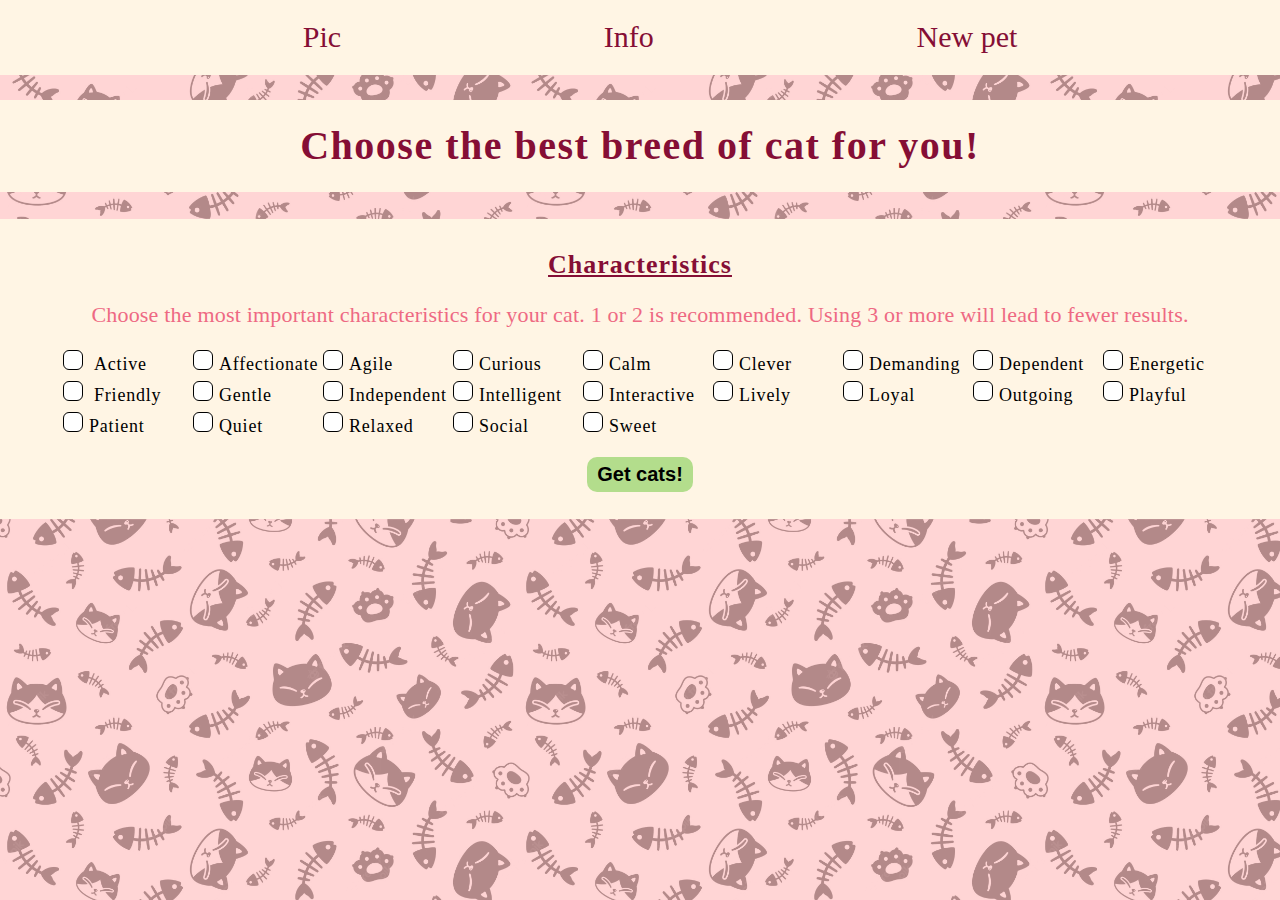
<file: new-pet.html>
<!DOCTYPE html>
<html lang="en">
  <head>
    <meta charset="UTF-8" />
    <meta http-equiv="X-UA-Compatible" content="IE=edge" />
    <meta name="viewport" content="width=device-width, initial-scale=1.0" />
    <title>Cat Generator</title>
    <link rel="stylesheet" href="styles.css" />
  </head>
  <body>
    <header>
      <nav>
        <ul>
          <li><a href="index.html">Pic</a></li>
          <li><a href="info.html">Info</a></li>
          <li><a href="new-pet.html">New pet</a></li>
        </ul>
      </nav>
    </header>
    <main>
      <div class="heading"><h1>Choose the best breed of cat for you!</h1></div>
      
      <div class="character-options">
        <h2 class="char-title">Characteristics</h2>
        <h3 class="instructions">
          Choose the most important characteristics for your cat. 1 or 2 is
          recommended. Using 3 or more will lead to fewer results.
        </h3>
        <div class="checkboxes">
          <div class="characteristic">
            <input type="checkbox" name="active" id="active" value="Active" />
            <label for="active">Active</label>
          </div>

          <div class="characteristic">
            <input
              type="checkbox"
              name="affectionate"
              id="affectionate"
              value="Affectionate"
            /><label for="affectionate">Affectionate</label>
          </div>

          <div class="characteristic">
            <input
              type="checkbox"
              name="agile"
              id="agile"
              value="Agile"
            /><label for="agile">Agile</label>
          </div>

          <div class="characteristic">
            <input
              type="checkbox"
              name="curious"
              id="curious"
              value="Curious"
            /><label for="curious">Curious</label>
          </div>

          <div class="characteristic">
            <input type="checkbox" name="calm" id="calm" value="Calm" /><label
              for="calm"
              >Calm</label
            >
          </div>

          <div class="characteristic">
            <input
              type="checkbox"
              name="clever"
              id="clever"
              value="Clever"
            /><label for="clever">Clever</label>
          </div>

          <div class="characteristic">
            <input
              type="checkbox"
              name="demanding"
              id="demanding"
              value="Demanding"
            /><label for="demanding">Demanding</label>
          </div>

          <div class="characteristic">
            <input
              type="checkbox"
              name="dependent"
              id="dependent"
              value="Dependent"
            /><label for="dependent">Dependent</label>
          </div>

          <div class="characteristic">
            <input
              type="checkbox"
              name="energetic"
              id="energetic"
              value="Energetic"
            /><label for="energetic">Energetic</label>
          </div>

          <div class="characteristic">
            <input
              type="checkbox"
              name="friendly"
              id="friendly"
              value="Friendly"
            />
            <label for="friendly">Friendly</label>
          </div>

          <div class="characteristic">
            <input
              type="checkbox"
              name="gentle"
              id="gentle"
              value="Gentle"
            /><label for="gentle">Gentle</label>
          </div>

          <div class="characteristic">
            <input
              type="checkbox"
              name="independent"
              id="independent"
              value="Independent"
            /><label for="independent">Independent</label>
          </div>

          <div class="characteristic">
            <input
              type="checkbox"
              name="intelligent"
              id="intelligent"
              value="Intelligent"
            /><label for="intelligent">Intelligent</label>
          </div>

          <div class="characteristic">
            <input
              type="checkbox"
              name="interactive"
              id="interactive"
              value="Interactive"
            /><label for="interactive">Interactive</label>
          </div>

          <div class="characteristic">
            <input
              type="checkbox"
              name="lively"
              id="lively"
              value="Lively"
            /><label for="lively">Lively</label>
          </div>

          <div class="characteristic">
            <input
              type="checkbox"
              name="loyal"
              id="loyal"
              value="Loyal"
            /><label for="loyal">Loyal</label>
          </div>

          <div class="characteristic">
            <input
              type="checkbox"
              name="outgoing"
              id="outgoing"
              value="Outgoing"
            /><label for="outgoing">Outgoing</label>
          </div>

          <div class="characteristic">
            <input
              type="checkbox"
              name="playful"
              id="playful"
              value="Playful"
            /><label for="playful">Playful</label>
          </div>

          <div class="characteristic">
            <input
              type="checkbox"
              name="patient"
              id="patient"
              value="Patient"
            /><label for="patient">Patient</label>
          </div>

          <div class="characteristic">
            <input
              type="checkbox"
              name="quiet"
              id="quiet"
              value="Quiet"
            /><label for="quiet">Quiet</label>
          </div>

          <div class="characteristic">
            <input
              type="checkbox"
              name="relaxed"
              id="relaxed"
              value="Relaxed"
            /><label for="relaxed">Relaxed</label>
          </div>

          <div class="characteristic">
            <input
              type="checkbox"
              name="social"
              id="social"
              value="Social"
            /><label for="social">Social</label>
          </div>
          <div class="characteristic">
            <input
              type="checkbox"
              name="sweet"
              id="sweet"
              value="Sweet"
            /><label for="sweet">Sweet</label>
          </div>
        </div>

        <button class="submit">Get cats!</button>
      </div>

      <!-- <h3>Choose a how important these characteristics are to you from 1 (not important) to 5 (very important). </h3> -->
      <!-- <div class="sliders">
          <input
            type="range"
            name="affection"
            id="affection"
            min="1"
            max="5"
            value="1"
          /><label for="affection">Affection</label>
          <input
            type="range"
            name="adaptability"
            id="adaptability"
            min="1"
            max="5"
            value="1"
          /><label for="adaptability">Adaptability</label>
          <input
            type="range"
            name="child-friendly"
            id="child-friendly"
            min="1"
            max="5"
            value="1"
          /><label for="child-friendly">Child Friendly</label>
          <input
            type="range"
            name="dog-friendly"
            id="dog-friendly"
            min="1"
            max="5"
            value="1"
          /><label for="dog-friendly">Dog Friendly</label>
          <input
            type="range"
            name="energy"
            id="energy"
            min="1"
            max="5"
            value="1"
          /><label for="energy">Energy Level</label>
          <input
            type="range"
            name="grooming"
            id="grooming"
            min="1"
            max="5"
            value="1"
          /><label for="grooming">Grooming</label>
          <input
            type="range"
            name="health-issues"
            id="health-issues"
            min="1"
            max="5"
            value="1"
          /><label for="health-issues">Health Issues</label>
          <input
            type="range"
            name="intelligence"
            id="intelligence"
            min="1"
            max="5"
            value="1"
          /><label for="intelligence">Intelligence</label>
          <input
            type="range"
            name="shedding"
            id="shedding"
            min="1"
            max="5"
            value="1"
          /><label for="shedding">Shedding Level</label>
          <input
            type="range"
            name="social-needs"
            id="social-needs"
            min="1"
            max="5"
            value="1"
          /><label for="social-needs">Social Needs</label>
          <input
            type="range"
            name="stranger-friendly"
            id="stranger-friendly"
            min="1"
            max="5"
            value="1"
          /><label for="stranger-friendly">Stranger Friendly</label>
          <input
            type="range"
            name="vocalisation"
            id="vocalisation"
            min="1"
            max="5"
            value="1"
          /><label for="vocalisation">Vocalisation</label>
        </div> -->
     
      <div class="results"></div>
    </main>
    <script src="choose-pet.js"></script>
  </body>
</html>
</file>
<file: styles.css>
* {
  box-sizing: border-box;
}

body {
  margin: 0;
  background-color: #ffc4c4;
  background-image: url("pics/output-onlinepngtools.png");
  background-position: center;
  background-size: contain;
}

/* header */

header {
  border-bottom: 1px solid #fff5e4;
  background-color: #fff5e4;
  position: absolute;
  top: 0;
  width: 100%;
}

ul {
  display: flex;
  list-style: none;
  justify-content: space-evenly;
}

li {
  font-size: 20px;
  color: #ee6983;
}

a {
  text-decoration: none;
  color: #850e35;
}

.container {
  display: flex;
  flex-direction: column;
  align-items: center;
}
/* headings */

h1 {
  text-align: center;
  color: #850e35;
  background-color: #fff5e4;
  padding: 20px 0;
  margin-top: 5rem;
  font-size: 1.3rem;
  line-height: 130%;
  letter-spacing: 1.5px;
  width: 100%;
}

/* buttons */

.get-cat-btn {
  background-color: #850e35;
  color: #fff5e4;
  outline: none;
  border: 2px solid #850e35;
  padding: 10px;
  border-radius: 20px;
  width: 25%;
  align-self: center;
  margin-bottom: 1rem;
}
.get-cat-btn:hover {
  background-color: #aa4164;
  border-color: #fff5e4;
}

.get-cat-btn:active {
  color: #b3dd8c;
  background-color: #ee6983;
  border-color: #850e35;
}

/* image */

.main-pic {
  align-self: center;
  max-width: 70vw;
  border-radius: 20px;
  border: 2px solid #fff5e4;
  max-height: 55vh;
}

/* Info Page */

.breed-list {
  background-color: #fff5e4;
  color: #ee6983;
  padding: 8px;
  border-radius: 10px;
  border: 2px solid #ee6983;
  width: 50%;
}

.breed-title {
  text-decoration: underline;
}

.temperament {
  font-style: italic;
  font-weight: 600;
}

.description-text {
  text-align: center;
  background-color: #fff5e4;
  color: #850e35;
  margin: 20px 0px;
  padding: 8px 0;
  width: 100%;
}

.description {
  line-height: 22px;
  padding: 0 5%;
}

.wiki {
  color: #ee6983;
}

.cat-img {
  max-width: 70%;
  max-height: 60vh;
  margin-bottom: 30px;
  border-radius: 20px;
}


/* new pet */

.character-options {
  background-color: #fff5e4;
  text-align: center;
  padding: 10px 0;
}

.char-title {
  color: #850e35;
  text-decoration: underline;
  font-size: 1.3rem;
  letter-spacing: 1px;
}

.instructions {
  color: #ee6983;
  font-weight: 300;
  letter-spacing: 0.2px;
  font-size: 1.1rem;
}

.checkboxes {
  display: grid;
  grid-template-columns: repeat(auto-fit, 130px);
  row-gap: 0.3rem;
  justify-content: center;
  padding-left: 0.8rem;
}
.characteristic {
  justify-self: start;
}

.characteristic input[type="checkbox"] {
  appearance: none;
  background-color: #fff;
  margin: 0;
  font: inherit;
  color: currentColor;
  width: 1em;
  height: 1em;
  border: 1px solid currentColor;
  border-radius: 6px;
}

.characteristic input[type="checkbox"]:checked {
  background-color: #ee6983;
  padding: 1px;
  border: 2px solid #ffc4c4;
}

.characteristic input[type="checkbox"]:checked + label {
  color: #ee6983;
}

.characteristic label {
  margin-left: 0.3rem;
  font-size: 0.9rem;
  letter-spacing: 0.8px;
}

.submit {
  padding: 6px 10px;
  margin-top: 1rem;
  margin-bottom: 1px;
  font-size: 1rem;
  background-color: #b3dd8c;
  font-weight: 600;
  border-radius: 10px;
  border: none;
}

.submit:hover {
  background-color: #b3dd8c7a;
  border: 1px solid #850e35;
  margin-bottom: 0;
  margin-top: 0.9rem;
}

.submit:active {
  background-color: #7f9e61;
  color: #ffc4c4;
  border-color: #ffc4c4;
}

.restart-button {
  margin-top: 5rem;
  margin-left: 1rem;
  padding: 6px 10px;
  font-size: 0.9rem;
  background-color: #850e35;
  color: #fff5e4;
  border: 1px solid #850e35;
  border-radius: 10px;
  margin-bottom: 1rem;
}

.restart-button:hover {
  background-color: #aa4164;
  border-color: #fff5e4;
}

.restart-button:active {
  color: #b3dd8c;
  background-color: #ee6983;
  border-color: #850e35;
}

.results {
  background-color: #fff5e4;
  text-align: center;
  padding: 0.4rem 0.5rem;
}

.results h3 {
  font-size: 1.5rem;
  color: #850e35;
}

.results h4 {
  font-size: 1.2rem;
  text-decoration: underline;
  color: #850e35;
  font-weight: 700;
}

.result-description {
  line-height: 1.3rem;
  letter-spacing: 0.5px;
  color: #aa4164;
}

.result-temperament {
  font-style: italic;
  color: #ee6983;
  font-weight: 700;
}
.results img {
  width: auto;
  height: 50vh;
  margin-bottom: 1rem;
  border-radius: 40px;
}

.results .error-text {
  text-decoration: none;
}

.results .error-image {
  width: 40%;
}

/* responsive */

@media only screen and (min-width: 600px) {
  html {
    font-size:20px;
  }
  li {
    font-size: 1.5rem;
  }

  h1 {
    font-size: 2rem;
    padding: 20px;
  }

  .get-cat-btn {
    font-size: 1.3rem;
    margin-bottom: 2rem;
  }

  .breed-list {
    width: 25%;
  }
}
</file>
